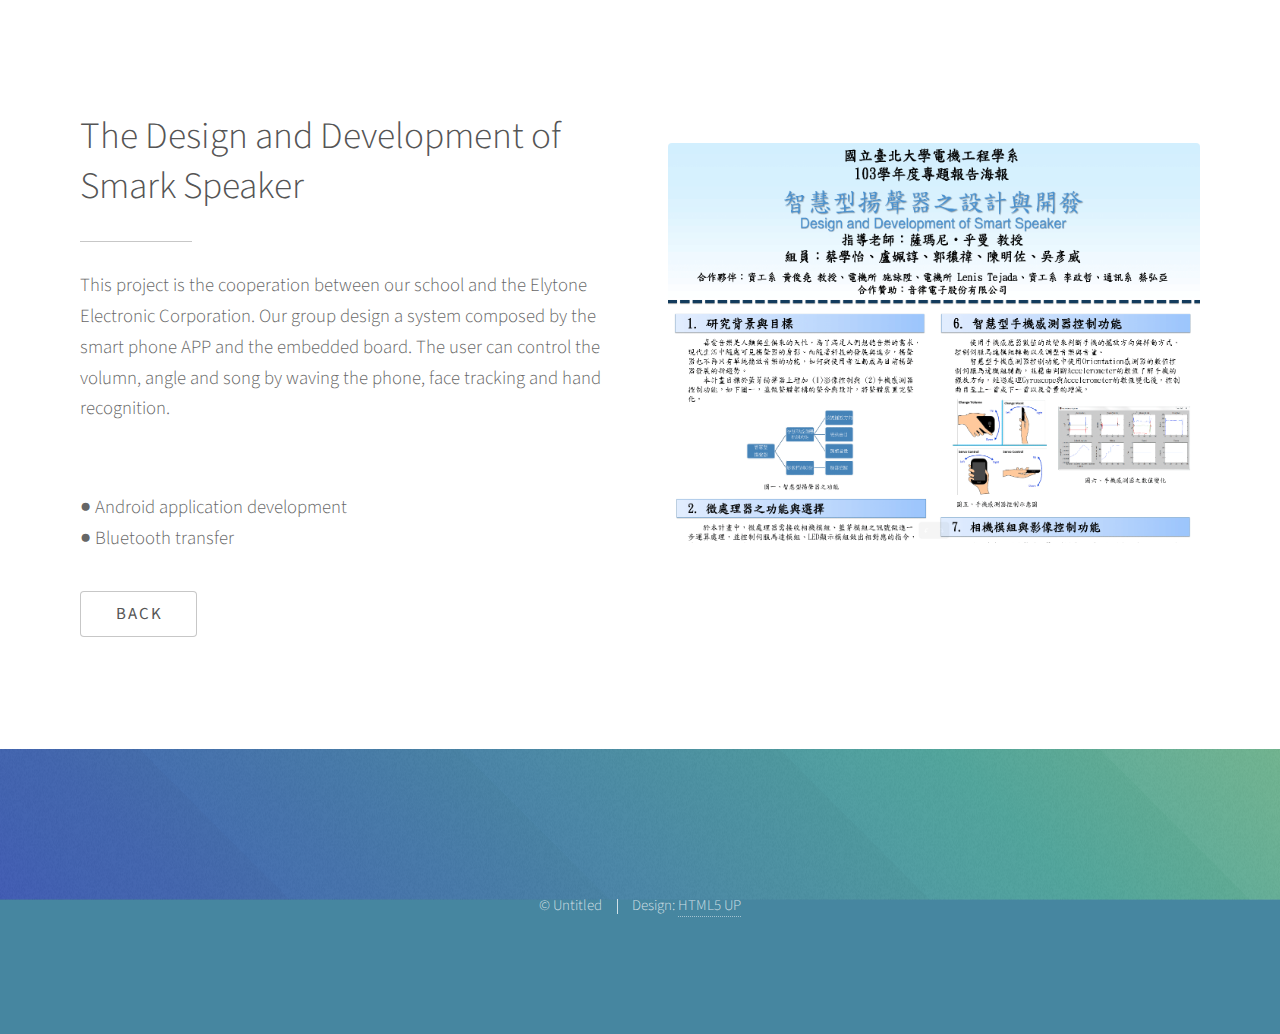
<file: speaker.html>
<!DOCTYPE HTML>
<!--
	Photon by HTML5 UP
	html5up.net | @ajlkn
	Free for personal and commercial use under the CCA 3.0 license (html5up.net/license)
-->
<html>
	<head>
		<title>SunnerLi</title>
		<meta charset="utf-8" />
		<meta name="viewport" content="width=device-width, initial-scale=1" />
		<!--[if lte IE 8]><script src="assets/js/ie/html5shiv.js"></script><![endif]-->
		<link rel="stylesheet" href="assets/css/main.css" />
		<!--[if lte IE 8]><link rel="stylesheet" href="assets/css/ie8.css" /><![endif]-->
		<!--[if lte IE 9]><link rel="stylesheet" href="assets/css/ie9.css" /><![endif]-->
	</head>
	<body>

    <!-- One -->
			<section id="one" class="main style1">
				<div class="container">
					<div class="row 150%">
						<div class="6u 12u$(medium)">
							<header class="major">
								<h2>The Design and Development of Smark Speaker</h2>
							</header>
							<p>
                                This project is the cooperation between our school and the Elytone Electronic Corporation. 
                                Our group design a system composed by the smart phone APP and the embedded board. 
                                The user can control the volumn, angle and song by waving the phone, face tracking and hand recognition.
                                <br/>
                                <br/>
                                
                            </p>

                            <p align="left">
                                ● Android application development<br/>
                                ● Bluetooth transfer
                            </p>
						</div>

                        <br/>
                        
						<div class="6u$ 12u$(medium) important(medium)">
							<span class="image fit">
                                <img src="images/poster.png" width="200" height="400" alt="" />
                                <!--
                                <div class="crop">
                                    <img src="images/speaker_poster.png" alt="" />
                                </div>
                                -->
                            </span>
						</div>

                        <ul class="actions">
						    <li><a href="index.html#four" class="button scrolly">Back</a></li>
					    </ul>
					</div>
				</div>
			</section>

        <!-- Footer -->
			<section id="footer">
				<ul class="copyright">
					<li>&copy; Untitled</li><li>Design: <a href="http://html5up.net">HTML5 UP</a></li>
				</ul>
			</section>

            <!-- Scripts -->
			<script src="assets/js/jquery.min.js"></script>
			<script src="assets/js/jquery.scrolly.min.js"></script>
			<script src="assets/js/skel.min.js"></script>
			<script src="assets/js/util.js"></script>
			<!--[if lte IE 8]><script src="assets/js/ie/respond.min.js"></script><![endif]-->
			<script src="assets/js/main.js"></script>

	</body>
</html>
</file>
<file: assets/css/ie8.css>
/*
	Photon by HTML5 UP
	html5up.net | @ajlkn
	Free for personal and commercial use under the CCA 3.0 license (html5up.net/license)
*/

/* Basic */

	hr {
		border-bottom: solid 1px #ccc;
	}

	blockquote {
		border-left: solid 4px #ccc;
	}

	code {
		border: solid 1px #ccc;
	}

/* Section/Article */

	header.major:after {
		background: #ccc;
	}

/* Form */

	input[type="text"],
	input[type="password"],
	input[type="email"],
	select,
	textarea {
		-ms-behavior: url("assets/js/ie/PIE.htc");
		border: solid 1px #ccc;
		position: relative;
	}

/* List */

	ul.alt li {
		border-top: solid 1px #ccc;
	}

	ul.major-icons li .icon {
		-ms-behavior: url("assets/js/ie/PIE.htc");
		border: solid 1px #ccc;
		position: relative;
	}

/* Table */

	table thead {
		border-bottom: solid 1px #ccc;
	}

	table tfoot {
		border-top: solid 1px #ccc;
	}

	table.alt tbody tr td {
		border: solid 1px #ccc;
		border-left-width: 0;
		border-top-width: 0;
	}

/* Button */

	input[type="submit"],
	input[type="reset"],
	input[type="button"],
	button,
	.button {
		-ms-behavior: url("assets/js/ie/PIE.htc");
		border: solid 1px #ccc;
		position: relative;
	}

/* Image */

	.image {
		-ms-behavior: url("assets/js/ie/PIE.htc");
	}

		.image img {
			-ms-behavior: url("assets/js/ie/PIE.htc");
			position: relative;
		}

/* Main */

	.main.style2 {
		background-color: #333;
		color: #ffffff;
		-ms-behavior: url("assets/js/ie/backgroundsize.min.htc");
		background-image: url("../../images/header.jpg");
		background-size: cover;
		position: relative;
	}

		.main.style2 a {
			border-bottom-color: #ffffff;
		}

			.main.style2 a:hover {
				color: #ffffff;
			}

		.main.style2 h1, .main.style2 h2, .main.style2 h3, .main.style2 h4, .main.style2 h5, .main.style2 h6, .main.style2 strong, .main.style2 b {
			color: #ffffff;
		}

		.main.style2 header p {
			color: #ffffff;
		}

		.main.style2 header.major:after {
			background: #ffffff;
		}

		.main.style2 input[type="submit"],
		.main.style2 input[type="reset"],
		.main.style2 input[type="button"],
		.main.style2 button,
		.main.style2 .button {
			border: solid 1px #ffffff !important;
			color: #ffffff !important;
		}

			.main.style2 input[type="submit"]:hover,
			.main.style2 input[type="reset"]:hover,
			.main.style2 input[type="button"]:hover,
			.main.style2 button:hover,
			.main.style2 .button:hover {
				background-color: transparent;
			}

			.main.style2 input[type="submit"]:active,
			.main.style2 input[type="reset"]:active,
			.main.style2 input[type="button"]:active,
			.main.style2 button:active,
			.main.style2 .button:active {
				background-color: transparent;
			}

			.main.style2 input[type="submit"].special,
			.main.style2 input[type="reset"].special,
			.main.style2 input[type="button"].special,
			.main.style2 button.special,
			.main.style2 .button.special {
				background-color: #ffffff;
				border: solid 1px #ffffff !important;
				color: #333 !important;
			}

				.main.style2 input[type="submit"].special:hover,
				.main.style2 input[type="reset"].special:hover,
				.main.style2 input[type="button"].special:hover,
				.main.style2 button.special:hover,
				.main.style2 .button.special:hover {
					background-color: transparent !important;
					color: #ffffff !important;
				}

				.main.style2 input[type="submit"].special:active,
				.main.style2 input[type="reset"].special:active,
				.main.style2 input[type="button"].special:active,
				.main.style2 button.special:active,
				.main.style2 .button.special:active {
					background-color: transparent !important;
				}

		.main.style2 ul.major-icons li .icon {
			border-color: #ffffff;
		}

		.main.style2 .icon.major {
			color: #ffffff;
		}

		.main.style2:before {
			background-image: url("images/overlay1.png");
			content: '';
			height: 100%;
			left: 0;
			position: absolute;
			top: 0;
			width: 100%;
		}

		.main.style2 > * {
			position: relative;
			z-index: 1;
		}

/* Header */

	#header {
		background-color: #4686a0;
		color: #ffffff;
	}

		#header a {
			border-bottom-color: #ffffff;
		}

			#header a:hover {
				color: #ffffff;
			}

		#header h1, #header h2, #header h3, #header h4, #header h5, #header h6, #header strong, #header b {
			color: #ffffff;
		}

		#header header p {
			color: #ffffff;
		}

		#header header.major:after {
			background: #ffffff;
		}

		#header input[type="submit"],
		#header input[type="reset"],
		#header input[type="button"],
		#header button,
		#header .button {
			border: solid 1px #ffffff !important;
			color: #ffffff !important;
		}

			#header input[type="submit"]:hover,
			#header input[type="reset"]:hover,
			#header input[type="button"]:hover,
			#header button:hover,
			#header .button:hover {
				background-color: transparent;
			}

			#header input[type="submit"]:active,
			#header input[type="reset"]:active,
			#header input[type="button"]:active,
			#header button:active,
			#header .button:active {
				background-color: transparent;
			}

			#header input[type="submit"].special,
			#header input[type="reset"].special,
			#header input[type="button"].special,
			#header button.special,
			#header .button.special {
				background-color: #ffffff;
				border: solid 1px #ffffff !important;
				color: #4686a0 !important;
			}

				#header input[type="submit"].special:hover,
				#header input[type="reset"].special:hover,
				#header input[type="button"].special:hover,
				#header button.special:hover,
				#header .button.special:hover {
					background-color: transparent !important;
					color: #ffffff !important;
				}

				#header input[type="submit"].special:active,
				#header input[type="reset"].special:active,
				#header input[type="button"].special:active,
				#header button.special:active,
				#header .button.special:active {
					background-color: transparent !important;
				}

		#header ul.major-icons li .icon {
			border-color: #ffffff;
		}

		#header .icon.major {
			color: #ffffff;
		}

/* Footer */

	#footer {
		background-color: #4686a0;
		color: #ffffff;
	}

		#footer a {
			border-bottom-color: #ffffff;
		}

			#footer a:hover {
				color: #ffffff;
			}

		#footer h1, #footer h2, #footer h3, #footer h4, #footer h5, #footer h6, #footer strong, #footer b {
			color: #ffffff;
		}

		#footer header p {
			color: #ffffff;
		}

		#footer header.major:after {
			background: #ffffff;
		}

		#footer input[type="submit"],
		#footer input[type="reset"],
		#footer input[type="button"],
		#footer button,
		#footer .button {
			border: solid 1px #ffffff !important;
			color: #ffffff !important;
		}

			#footer input[type="submit"]:hover,
			#footer input[type="reset"]:hover,
			#footer input[type="button"]:hover,
			#footer button:hover,
			#footer .button:hover {
				background-color: transparent;
			}

			#footer input[type="submit"]:active,
			#footer input[type="reset"]:active,
			#footer input[type="button"]:active,
			#footer button:active,
			#footer .button:active {
				background-color: transparent;
			}

			#footer input[type="submit"].special,
			#footer input[type="reset"].special,
			#footer input[type="button"].special,
			#footer button.special,
			#footer .button.special {
				background-color: #ffffff;
				border: solid 1px #ffffff !important;
				color: #4686a0 !important;
			}

				#footer input[type="submit"].special:hover,
				#footer input[type="reset"].special:hover,
				#footer input[type="button"].special:hover,
				#footer button.special:hover,
				#footer .button.special:hover {
					background-color: transparent !important;
					color: #ffffff !important;
				}

				#footer input[type="submit"].special:active,
				#footer input[type="reset"].special:active,
				#footer input[type="button"].special:active,
				#footer button.special:active,
				#footer .button.special:active {
					background-color: transparent !important;
				}

		#footer ul.major-icons li .icon {
			border-color: #ffffff;
		}

		#footer .icon.major {
			color: #ffffff;
		}
</file>
<file: assets/css/ie9.css>
/*
	Photon by HTML5 UP
	html5up.net | @ajlkn
	Free for personal and commercial use under the CCA 3.0 license (html5up.net/license)
*/

/* Header */

	#header {
		background-image: none;
		filter: progid:DXImageTransform.Microsoft.Gradient(startColorStr="#4fa49a", endColorStr="#4361c2", GradientType=1);
		position: relative;
	}

		#header:before {
			background-image: url("images/overlay2.png"), url("images/overlay3.svg");
			background-position: top left,							center center;
			background-size: auto,								cover;
			content: '';
			height: 100%;
			left: 0;
			position: absolute;
			top: 0;
			width: 100%;
		}

		#header > * {
			position: relative;
			z-index: 1;
		}

/* Footer */

	#footer {
		background-image: none;
		filter: progid:DXImageTransform.Microsoft.Gradient(startColorStr="#4361c2", endColorStr="#4fa49a", GradientType=1);
		position: relative;
	}

		#footer:before {
			background-image: url("images/overlay2.png"), url("images/overlay4.svg");
			background-position: top left,							center center;
			background-size: auto,								cover;
			content: '';
			height: 100%;
			left: 0;
			position: absolute;
			top: 0;
			width: 100%;
		}

		#footer > * {
			position: relative;
			z-index: 1;
		}
</file>
<file: assets/css/main.css>
@import url("font-awesome.min.css");
@import url("https://fonts.googleapis.com/css?family=Source+Sans+Pro:300,300italic,400,400italic");

/*
	Photon by HTML5 UP
	html5up.net | @ajlkn
	Free for personal and commercial use under the CCA 3.0 license (html5up.net/license)
*/

/* Reset */

	html, body, div, span, applet, object, iframe, h1, h2, h3, h4, h5, h6, p, blockquote, pre, a, abbr, acronym, address, big, cite, code, del, dfn, em, img, ins, kbd, q, s, samp, small, strike, strong, sub, sup, tt, var, b, u, i, center, dl, dt, dd, ol, ul, li, fieldset, form, label, legend, table, caption, tbody, tfoot, thead, tr, th, td, article, aside, canvas, details, embed, figure, figcaption, footer, header, hgroup, menu, nav, output, ruby, section, summary, time, mark, audio, video {
		margin: 0;
		padding: 0;
		border: 0;
		font-size: 100%;
		font: inherit;
		vertical-align: baseline;
	}

	article, aside, details, figcaption, figure, footer, header, hgroup, menu, nav, section {
		display: block;
	}

	body {
		line-height: 1;
	}

	ol, ul {
		list-style: none;
	}

	blockquote, q {
		quotes: none;
	}

	blockquote:before, blockquote:after, q:before, q:after {
		content: '';
		content: none;
	}

	table {
		border-collapse: collapse;
		border-spacing: 0;
	}

	body {
		-webkit-text-size-adjust: none;
	}

/* Box Model */

	*, *:before, *:after {
		-moz-box-sizing: border-box;
		-webkit-box-sizing: border-box;
		box-sizing: border-box;
	}

/* Containers */

	.container {
		margin-left: auto;
		margin-right: auto;
	}

	.container.\31 25\25 {
		width: 100%;
		max-width: 75em;
		min-width: 60em;
	}

	.container.\37 5\25 {
		width: 45em;
	}

	.container.\35 0\25 {
		width: 30em;
	}

	.container.\32 5\25 {
		width: 15em;
	}

	.container {
		width: 60em;
	}

	@media screen and (max-width: 1680px) {

		.container.\31 25\25 {
			width: 100%;
			max-width: 75em;
			min-width: 60em;
		}

		.container.\37 5\25 {
			width: 45em;
		}

		.container.\35 0\25 {
			width: 30em;
		}

		.container.\32 5\25 {
			width: 15em;
		}

		.container {
			width: 60em;
		}

	}

	@media screen and (max-width: 1140px) {

		.container.\31 25\25 {
			width: 100%;
			max-width: 112.5%;
			min-width: 90%;
		}

		.container.\37 5\25 {
			width: 67.5%;
		}

		.container.\35 0\25 {
			width: 45%;
		}

		.container.\32 5\25 {
			width: 22.5%;
		}

		.container {
			width: 90%;
		}

	}

	@media screen and (max-width: 980px) {

		.container.\31 25\25 {
			width: 100%;
			max-width: 125%;
			min-width: 100%;
		}

		.container.\37 5\25 {
			width: 75%;
		}

		.container.\35 0\25 {
			width: 50%;
		}

		.container.\32 5\25 {
			width: 25%;
		}

		.container {
			width: 100% !important;
		}

	}

	@media screen and (max-width: 736px) {

		.container.\31 25\25 {
			width: 100%;
			max-width: 125%;
			min-width: 100%;
		}

		.container.\37 5\25 {
			width: 75%;
		}

		.container.\35 0\25 {
			width: 50%;
		}

		.container.\32 5\25 {
			width: 25%;
		}

		.container {
			width: 100% !important;
		}

	}

	@media screen and (max-width: 480px) {

		.container.\31 25\25 {
			width: 100%;
			max-width: 125%;
			min-width: 100%;
		}

		.container.\37 5\25 {
			width: 75%;
		}

		.container.\35 0\25 {
			width: 50%;
		}

		.container.\32 5\25 {
			width: 25%;
		}

		.container {
			width: 100% !important;
		}

	}

	@media screen and (max-width: 320px) {

		.container.\31 25\25 {
			width: 100%;
			max-width: 125%;
			min-width: 100%;
		}

		.container.\37 5\25 {
			width: 75%;
		}

		.container.\35 0\25 {
			width: 50%;
		}

		.container.\32 5\25 {
			width: 25%;
		}

		.container {
			width: 100% !important;
		}

	}

/* Grid */

	.row {
		border-bottom: solid 1px transparent;
		-moz-box-sizing: border-box;
		-webkit-box-sizing: border-box;
		box-sizing: border-box;
	}

	.row > * {
		float: left;
		-moz-box-sizing: border-box;
		-webkit-box-sizing: border-box;
		box-sizing: border-box;
	}

	.row:after, .row:before {
		content: '';
		display: block;
		clear: both;
		height: 0;
	}

	.row.uniform > * > :first-child {
		margin-top: 0;
	}

	.row.uniform > * > :last-child {
		margin-bottom: 0;
	}

	.row.\30 \25 > * {
		padding: 0 0 0 0em;
	}

	.row.\30 \25 {
		margin: 0 0 -1px 0em;
	}

	.row.uniform.\30 \25 > * {
		padding: 0em 0 0 0em;
	}

	.row.uniform.\30 \25 {
		margin: 0em 0 -1px 0em;
	}

	.row > * {
		padding: 0 0 0 2em;
	}

	.row {
		margin: 0 0 -1px -2em;
	}

	.row.uniform > * {
		padding: 2em 0 0 2em;
	}

	.row.uniform {
		margin: -2em 0 -1px -2em;
	}

	.row.\32 00\25 > * {
		padding: 0 0 0 4em;
	}

	.row.\32 00\25 {
		margin: 0 0 -1px -4em;
	}

	.row.uniform.\32 00\25 > * {
		padding: 4em 0 0 4em;
	}

	.row.uniform.\32 00\25 {
		margin: -4em 0 -1px -4em;
	}

	.row.\31 50\25 > * {
		padding: 0 0 0 3em;
	}

	.row.\31 50\25 {
		margin: 0 0 -1px -3em;
	}

	.row.uniform.\31 50\25 > * {
		padding: 3em 0 0 3em;
	}

	.row.uniform.\31 50\25 {
		margin: -3em 0 -1px -3em;
	}

	.row.\35 0\25 > * {
		padding: 0 0 0 1em;
	}

	.row.\35 0\25 {
		margin: 0 0 -1px -1em;
	}

	.row.uniform.\35 0\25 > * {
		padding: 1em 0 0 1em;
	}

	.row.uniform.\35 0\25 {
		margin: -1em 0 -1px -1em;
	}

	.row.\32 5\25 > * {
		padding: 0 0 0 0.5em;
	}

	.row.\32 5\25 {
		margin: 0 0 -1px -0.5em;
	}

	.row.uniform.\32 5\25 > * {
		padding: 0.5em 0 0 0.5em;
	}

	.row.uniform.\32 5\25 {
		margin: -0.5em 0 -1px -0.5em;
	}

	.\31 2u, .\31 2u\24 {
		width: 100%;
		clear: none;
		margin-left: 0;
	}

	.\31 1u, .\31 1u\24 {
		width: 91.6666666667%;
		clear: none;
		margin-left: 0;
	}

	.\31 0u, .\31 0u\24 {
		width: 83.3333333333%;
		clear: none;
		margin-left: 0;
	}

	.\39 u, .\39 u\24 {
		width: 75%;
		clear: none;
		margin-left: 0;
	}

	.\38 u, .\38 u\24 {
		width: 66.6666666667%;
		clear: none;
		margin-left: 0;
	}

	.\37 u, .\37 u\24 {
		width: 58.3333333333%;
		clear: none;
		margin-left: 0;
	}

	.\36 u, .\36 u\24 {
		width: 50%;
		clear: none;
		margin-left: 0;
	}

	.\35 u, .\35 u\24 {
		width: 41.6666666667%;
		clear: none;
		margin-left: 0;
	}

	.\34 u, .\34 u\24 {
		width: 33.3333333333%;
		clear: none;
		margin-left: 0;
	}

	.\33 u, .\33 u\24 {
		width: 25%;
		clear: none;
		margin-left: 0;
	}

	.\32 u, .\32 u\24 {
		width: 16.6666666667%;
		clear: none;
		margin-left: 0;
	}

	.\31 u, .\31 u\24 {
		width: 8.3333333333%;
		clear: none;
		margin-left: 0;
	}

	.\31 2u\24 + *,
	.\31 1u\24 + *,
	.\31 0u\24 + *,
	.\39 u\24 + *,
	.\38 u\24 + *,
	.\37 u\24 + *,
	.\36 u\24 + *,
	.\35 u\24 + *,
	.\34 u\24 + *,
	.\33 u\24 + *,
	.\32 u\24 + *,
	.\31 u\24 + * {
		clear: left;
	}

	.\-11u {
		margin-left: 91.66667%;
	}

	.\-10u {
		margin-left: 83.33333%;
	}

	.\-9u {
		margin-left: 75%;
	}

	.\-8u {
		margin-left: 66.66667%;
	}

	.\-7u {
		margin-left: 58.33333%;
	}

	.\-6u {
		margin-left: 50%;
	}

	.\-5u {
		margin-left: 41.66667%;
	}

	.\-4u {
		margin-left: 33.33333%;
	}

	.\-3u {
		margin-left: 25%;
	}

	.\-2u {
		margin-left: 16.66667%;
	}

	.\-1u {
		margin-left: 8.33333%;
	}

	@media screen and (max-width: 1680px) {

		.row > * {
			padding: 0 0 0 2em;
		}

		.row {
			margin: 0 0 -1px -2em;
		}

		.row.uniform > * {
			padding: 2em 0 0 2em;
		}

		.row.uniform {
			margin: -2em 0 -1px -2em;
		}

		.row.\32 00\25 > * {
			padding: 0 0 0 4em;
		}

		.row.\32 00\25 {
			margin: 0 0 -1px -4em;
		}

		.row.uniform.\32 00\25 > * {
			padding: 4em 0 0 4em;
		}

		.row.uniform.\32 00\25 {
			margin: -4em 0 -1px -4em;
		}

		.row.\31 50\25 > * {
			padding: 0 0 0 3em;
		}

		.row.\31 50\25 {
			margin: 0 0 -1px -3em;
		}

		.row.uniform.\31 50\25 > * {
			padding: 3em 0 0 3em;
		}

		.row.uniform.\31 50\25 {
			margin: -3em 0 -1px -3em;
		}

		.row.\35 0\25 > * {
			padding: 0 0 0 1em;
		}

		.row.\35 0\25 {
			margin: 0 0 -1px -1em;
		}

		.row.uniform.\35 0\25 > * {
			padding: 1em 0 0 1em;
		}

		.row.uniform.\35 0\25 {
			margin: -1em 0 -1px -1em;
		}

		.row.\32 5\25 > * {
			padding: 0 0 0 0.5em;
		}

		.row.\32 5\25 {
			margin: 0 0 -1px -0.5em;
		}

		.row.uniform.\32 5\25 > * {
			padding: 0.5em 0 0 0.5em;
		}

		.row.uniform.\32 5\25 {
			margin: -0.5em 0 -1px -0.5em;
		}

		.\31 2u\28xlarge\29, .\31 2u\24\28xlarge\29 {
			width: 100%;
			clear: none;
			margin-left: 0;
		}

		.\31 1u\28xlarge\29, .\31 1u\24\28xlarge\29 {
			width: 91.6666666667%;
			clear: none;
			margin-left: 0;
		}

		.\31 0u\28xlarge\29, .\31 0u\24\28xlarge\29 {
			width: 83.3333333333%;
			clear: none;
			margin-left: 0;
		}

		.\39 u\28xlarge\29, .\39 u\24\28xlarge\29 {
			width: 75%;
			clear: none;
			margin-left: 0;
		}

		.\38 u\28xlarge\29, .\38 u\24\28xlarge\29 {
			width: 66.6666666667%;
			clear: none;
			margin-left: 0;
		}

		.\37 u\28xlarge\29, .\37 u\24\28xlarge\29 {
			width: 58.3333333333%;
			clear: none;
			margin-left: 0;
		}

		.\36 u\28xlarge\29, .\36 u\24\28xlarge\29 {
			width: 50%;
			clear: none;
			margin-left: 0;
		}

		.\35 u\28xlarge\29, .\35 u\24\28xlarge\29 {
			width: 41.6666666667%;
			clear: none;
			margin-left: 0;
		}

		.\34 u\28xlarge\29, .\34 u\24\28xlarge\29 {
			width: 33.3333333333%;
			clear: none;
			margin-left: 0;
		}

		.\33 u\28xlarge\29, .\33 u\24\28xlarge\29 {
			width: 25%;
			clear: none;
			margin-left: 0;
		}

		.\32 u\28xlarge\29, .\32 u\24\28xlarge\29 {
			width: 16.6666666667%;
			clear: none;
			margin-left: 0;
		}

		.\31 u\28xlarge\29, .\31 u\24\28xlarge\29 {
			width: 8.3333333333%;
			clear: none;
			margin-left: 0;
		}

		.\31 2u\24\28xlarge\29 + *,
		.\31 1u\24\28xlarge\29 + *,
		.\31 0u\24\28xlarge\29 + *,
		.\39 u\24\28xlarge\29 + *,
		.\38 u\24\28xlarge\29 + *,
		.\37 u\24\28xlarge\29 + *,
		.\36 u\24\28xlarge\29 + *,
		.\35 u\24\28xlarge\29 + *,
		.\34 u\24\28xlarge\29 + *,
		.\33 u\24\28xlarge\29 + *,
		.\32 u\24\28xlarge\29 + *,
		.\31 u\24\28xlarge\29 + * {
			clear: left;
		}

		.\-11u\28xlarge\29 {
			margin-left: 91.66667%;
		}

		.\-10u\28xlarge\29 {
			margin-left: 83.33333%;
		}

		.\-9u\28xlarge\29 {
			margin-left: 75%;
		}

		.\-8u\28xlarge\29 {
			margin-left: 66.66667%;
		}

		.\-7u\28xlarge\29 {
			margin-left: 58.33333%;
		}

		.\-6u\28xlarge\29 {
			margin-left: 50%;
		}

		.\-5u\28xlarge\29 {
			margin-left: 41.66667%;
		}

		.\-4u\28xlarge\29 {
			margin-left: 33.33333%;
		}

		.\-3u\28xlarge\29 {
			margin-left: 25%;
		}

		.\-2u\28xlarge\29 {
			margin-left: 16.66667%;
		}

		.\-1u\28xlarge\29 {
			margin-left: 8.33333%;
		}

	}

	@media screen and (max-width: 1140px) {

		.row > * {
			padding: 0 0 0 1.5em;
		}

		.row {
			margin: 0 0 -1px -1.5em;
		}

		.row.uniform > * {
			padding: 1.5em 0 0 1.5em;
		}

		.row.uniform {
			margin: -1.5em 0 -1px -1.5em;
		}

		.row.\32 00\25 > * {
			padding: 0 0 0 3em;
		}

		.row.\32 00\25 {
			margin: 0 0 -1px -3em;
		}

		.row.uniform.\32 00\25 > * {
			padding: 3em 0 0 3em;
		}

		.row.uniform.\32 00\25 {
			margin: -3em 0 -1px -3em;
		}

		.row.\31 50\25 > * {
			padding: 0 0 0 2.25em;
		}

		.row.\31 50\25 {
			margin: 0 0 -1px -2.25em;
		}

		.row.uniform.\31 50\25 > * {
			padding: 2.25em 0 0 2.25em;
		}

		.row.uniform.\31 50\25 {
			margin: -2.25em 0 -1px -2.25em;
		}

		.row.\35 0\25 > * {
			padding: 0 0 0 0.75em;
		}

		.row.\35 0\25 {
			margin: 0 0 -1px -0.75em;
		}

		.row.uniform.\35 0\25 > * {
			padding: 0.75em 0 0 0.75em;
		}

		.row.uniform.\35 0\25 {
			margin: -0.75em 0 -1px -0.75em;
		}

		.row.\32 5\25 > * {
			padding: 0 0 0 0.375em;
		}

		.row.\32 5\25 {
			margin: 0 0 -1px -0.375em;
		}

		.row.uniform.\32 5\25 > * {
			padding: 0.375em 0 0 0.375em;
		}

		.row.uniform.\32 5\25 {
			margin: -0.375em 0 -1px -0.375em;
		}

		.\31 2u\28large\29, .\31 2u\24\28large\29 {
			width: 100%;
			clear: none;
			margin-left: 0;
		}

		.\31 1u\28large\29, .\31 1u\24\28large\29 {
			width: 91.6666666667%;
			clear: none;
			margin-left: 0;
		}

		.\31 0u\28large\29, .\31 0u\24\28large\29 {
			width: 83.3333333333%;
			clear: none;
			margin-left: 0;
		}

		.\39 u\28large\29, .\39 u\24\28large\29 {
			width: 75%;
			clear: none;
			margin-left: 0;
		}

		.\38 u\28large\29, .\38 u\24\28large\29 {
			width: 66.6666666667%;
			clear: none;
			margin-left: 0;
		}

		.\37 u\28large\29, .\37 u\24\28large\29 {
			width: 58.3333333333%;
			clear: none;
			margin-left: 0;
		}

		.\36 u\28large\29, .\36 u\24\28large\29 {
			width: 50%;
			clear: none;
			margin-left: 0;
		}

		.\35 u\28large\29, .\35 u\24\28large\29 {
			width: 41.6666666667%;
			clear: none;
			margin-left: 0;
		}

		.\34 u\28large\29, .\34 u\24\28large\29 {
			width: 33.3333333333%;
			clear: none;
			margin-left: 0;
		}

		.\33 u\28large\29, .\33 u\24\28large\29 {
			width: 25%;
			clear: none;
			margin-left: 0;
		}

		.\32 u\28large\29, .\32 u\24\28large\29 {
			width: 16.6666666667%;
			clear: none;
			margin-left: 0;
		}

		.\31 u\28large\29, .\31 u\24\28large\29 {
			width: 8.3333333333%;
			clear: none;
			margin-left: 0;
		}

		.\31 2u\24\28large\29 + *,
		.\31 1u\24\28large\29 + *,
		.\31 0u\24\28large\29 + *,
		.\39 u\24\28large\29 + *,
		.\38 u\24\28large\29 + *,
		.\37 u\24\28large\29 + *,
		.\36 u\24\28large\29 + *,
		.\35 u\24\28large\29 + *,
		.\34 u\24\28large\29 + *,
		.\33 u\24\28large\29 + *,
		.\32 u\24\28large\29 + *,
		.\31 u\24\28large\29 + * {
			clear: left;
		}

		.\-11u\28large\29 {
			margin-left: 91.66667%;
		}

		.\-10u\28large\29 {
			margin-left: 83.33333%;
		}

		.\-9u\28large\29 {
			margin-left: 75%;
		}

		.\-8u\28large\29 {
			margin-left: 66.66667%;
		}

		.\-7u\28large\29 {
			margin-left: 58.33333%;
		}

		.\-6u\28large\29 {
			margin-left: 50%;
		}

		.\-5u\28large\29 {
			margin-left: 41.66667%;
		}

		.\-4u\28large\29 {
			margin-left: 33.33333%;
		}

		.\-3u\28large\29 {
			margin-left: 25%;
		}

		.\-2u\28large\29 {
			margin-left: 16.66667%;
		}

		.\-1u\28large\29 {
			margin-left: 8.33333%;
		}

	}

	@media screen and (max-width: 980px) {

		.row > * {
			padding: 0 0 0 1.5em;
		}

		.row {
			margin: 0 0 -1px -1.5em;
		}

		.row.uniform > * {
			padding: 1.5em 0 0 1.5em;
		}

		.row.uniform {
			margin: -1.5em 0 -1px -1.5em;
		}

		.row.\32 00\25 > * {
			padding: 0 0 0 3em;
		}

		.row.\32 00\25 {
			margin: 0 0 -1px -3em;
		}

		.row.uniform.\32 00\25 > * {
			padding: 3em 0 0 3em;
		}

		.row.uniform.\32 00\25 {
			margin: -3em 0 -1px -3em;
		}

		.row.\31 50\25 > * {
			padding: 0 0 0 2.25em;
		}

		.row.\31 50\25 {
			margin: 0 0 -1px -2.25em;
		}

		.row.uniform.\31 50\25 > * {
			padding: 2.25em 0 0 2.25em;
		}

		.row.uniform.\31 50\25 {
			margin: -2.25em 0 -1px -2.25em;
		}

		.row.\35 0\25 > * {
			padding: 0 0 0 0.75em;
		}

		.row.\35 0\25 {
			margin: 0 0 -1px -0.75em;
		}

		.row.uniform.\35 0\25 > * {
			padding: 0.75em 0 0 0.75em;
		}

		.row.uniform.\35 0\25 {
			margin: -0.75em 0 -1px -0.75em;
		}

		.row.\32 5\25 > * {
			padding: 0 0 0 0.375em;
		}

		.row.\32 5\25 {
			margin: 0 0 -1px -0.375em;
		}

		.row.uniform.\32 5\25 > * {
			padding: 0.375em 0 0 0.375em;
		}

		.row.uniform.\32 5\25 {
			margin: -0.375em 0 -1px -0.375em;
		}

		.\31 2u\28medium\29, .\31 2u\24\28medium\29 {
			width: 100%;
			clear: none;
			margin-left: 0;
		}

		.\31 1u\28medium\29, .\31 1u\24\28medium\29 {
			width: 91.6666666667%;
			clear: none;
			margin-left: 0;
		}

		.\31 0u\28medium\29, .\31 0u\24\28medium\29 {
			width: 83.3333333333%;
			clear: none;
			margin-left: 0;
		}

		.\39 u\28medium\29, .\39 u\24\28medium\29 {
			width: 75%;
			clear: none;
			margin-left: 0;
		}

		.\38 u\28medium\29, .\38 u\24\28medium\29 {
			width: 66.6666666667%;
			clear: none;
			margin-left: 0;
		}

		.\37 u\28medium\29, .\37 u\24\28medium\29 {
			width: 58.3333333333%;
			clear: none;
			margin-left: 0;
		}

		.\36 u\28medium\29, .\36 u\24\28medium\29 {
			width: 50%;
			clear: none;
			margin-left: 0;
		}

		.\35 u\28medium\29, .\35 u\24\28medium\29 {
			width: 41.6666666667%;
			clear: none;
			margin-left: 0;
		}

		.\34 u\28medium\29, .\34 u\24\28medium\29 {
			width: 33.3333333333%;
			clear: none;
			margin-left: 0;
		}

		.\33 u\28medium\29, .\33 u\24\28medium\29 {
			width: 25%;
			clear: none;
			margin-left: 0;
		}

		.\32 u\28medium\29, .\32 u\24\28medium\29 {
			width: 16.6666666667%;
			clear: none;
			margin-left: 0;
		}

		.\31 u\28medium\29, .\31 u\24\28medium\29 {
			width: 8.3333333333%;
			clear: none;
			margin-left: 0;
		}

		.\31 2u\24\28medium\29 + *,
		.\31 1u\24\28medium\29 + *,
		.\31 0u\24\28medium\29 + *,
		.\39 u\24\28medium\29 + *,
		.\38 u\24\28medium\29 + *,
		.\37 u\24\28medium\29 + *,
		.\36 u\24\28medium\29 + *,
		.\35 u\24\28medium\29 + *,
		.\34 u\24\28medium\29 + *,
		.\33 u\24\28medium\29 + *,
		.\32 u\24\28medium\29 + *,
		.\31 u\24\28medium\29 + * {
			clear: left;
		}

		.\-11u\28medium\29 {
			margin-left: 91.66667%;
		}

		.\-10u\28medium\29 {
			margin-left: 83.33333%;
		}

		.\-9u\28medium\29 {
			margin-left: 75%;
		}

		.\-8u\28medium\29 {
			margin-left: 66.66667%;
		}

		.\-7u\28medium\29 {
			margin-left: 58.33333%;
		}

		.\-6u\28medium\29 {
			margin-left: 50%;
		}

		.\-5u\28medium\29 {
			margin-left: 41.66667%;
		}

		.\-4u\28medium\29 {
			margin-left: 33.33333%;
		}

		.\-3u\28medium\29 {
			margin-left: 25%;
		}

		.\-2u\28medium\29 {
			margin-left: 16.66667%;
		}

		.\-1u\28medium\29 {
			margin-left: 8.33333%;
		}

	}

	@media screen and (max-width: 736px) {

		.row > * {
			padding: 0 0 0 1.5em;
		}

		.row {
			margin: 0 0 -1px -1.5em;
		}

		.row.uniform > * {
			padding: 1.5em 0 0 1.5em;
		}

		.row.uniform {
			margin: -1.5em 0 -1px -1.5em;
		}

		.row.\32 00\25 > * {
			padding: 0 0 0 3em;
		}

		.row.\32 00\25 {
			margin: 0 0 -1px -3em;
		}

		.row.uniform.\32 00\25 > * {
			padding: 3em 0 0 3em;
		}

		.row.uniform.\32 00\25 {
			margin: -3em 0 -1px -3em;
		}

		.row.\31 50\25 > * {
			padding: 0 0 0 2.25em;
		}

		.row.\31 50\25 {
			margin: 0 0 -1px -2.25em;
		}

		.row.uniform.\31 50\25 > * {
			padding: 2.25em 0 0 2.25em;
		}

		.row.uniform.\31 50\25 {
			margin: -2.25em 0 -1px -2.25em;
		}

		.row.\35 0\25 > * {
			padding: 0 0 0 0.75em;
		}

		.row.\35 0\25 {
			margin: 0 0 -1px -0.75em;
		}

		.row.uniform.\35 0\25 > * {
			padding: 0.75em 0 0 0.75em;
		}

		.row.uniform.\35 0\25 {
			margin: -0.75em 0 -1px -0.75em;
		}

		.row.\32 5\25 > * {
			padding: 0 0 0 0.375em;
		}

		.row.\32 5\25 {
			margin: 0 0 -1px -0.375em;
		}

		.row.uniform.\32 5\25 > * {
			padding: 0.375em 0 0 0.375em;
		}

		.row.uniform.\32 5\25 {
			margin: -0.375em 0 -1px -0.375em;
		}

		.\31 2u\28small\29, .\31 2u\24\28small\29 {
			width: 100%;
			clear: none;
			margin-left: 0;
		}

		.\31 1u\28small\29, .\31 1u\24\28small\29 {
			width: 91.6666666667%;
			clear: none;
			margin-left: 0;
		}

		.\31 0u\28small\29, .\31 0u\24\28small\29 {
			width: 83.3333333333%;
			clear: none;
			margin-left: 0;
		}

		.\39 u\28small\29, .\39 u\24\28small\29 {
			width: 75%;
			clear: none;
			margin-left: 0;
		}

		.\38 u\28small\29, .\38 u\24\28small\29 {
			width: 66.6666666667%;
			clear: none;
			margin-left: 0;
		}

		.\37 u\28small\29, .\37 u\24\28small\29 {
			width: 58.3333333333%;
			clear: none;
			margin-left: 0;
		}

		.\36 u\28small\29, .\36 u\24\28small\29 {
			width: 50%;
			clear: none;
			margin-left: 0;
		}

		.\35 u\28small\29, .\35 u\24\28small\29 {
			width: 41.6666666667%;
			clear: none;
			margin-left: 0;
		}

		.\34 u\28small\29, .\34 u\24\28small\29 {
			width: 33.3333333333%;
			clear: none;
			margin-left: 0;
		}

		.\33 u\28small\29, .\33 u\24\28small\29 {
			width: 25%;
			clear: none;
			margin-left: 0;
		}

		.\32 u\28small\29, .\32 u\24\28small\29 {
			width: 16.6666666667%;
			clear: none;
			margin-left: 0;
		}

		.\31 u\28small\29, .\31 u\24\28small\29 {
			width: 8.3333333333%;
			clear: none;
			margin-left: 0;
		}

		.\31 2u\24\28small\29 + *,
		.\31 1u\24\28small\29 + *,
		.\31 0u\24\28small\29 + *,
		.\39 u\24\28small\29 + *,
		.\38 u\24\28small\29 + *,
		.\37 u\24\28small\29 + *,
		.\36 u\24\28small\29 + *,
		.\35 u\24\28small\29 + *,
		.\34 u\24\28small\29 + *,
		.\33 u\24\28small\29 + *,
		.\32 u\24\28small\29 + *,
		.\31 u\24\28small\29 + * {
			clear: left;
		}

		.\-11u\28small\29 {
			margin-left: 91.66667%;
		}

		.\-10u\28small\29 {
			margin-left: 83.33333%;
		}

		.\-9u\28small\29 {
			margin-left: 75%;
		}

		.\-8u\28small\29 {
			margin-left: 66.66667%;
		}

		.\-7u\28small\29 {
			margin-left: 58.33333%;
		}

		.\-6u\28small\29 {
			margin-left: 50%;
		}

		.\-5u\28small\29 {
			margin-left: 41.66667%;
		}

		.\-4u\28small\29 {
			margin-left: 33.33333%;
		}

		.\-3u\28small\29 {
			margin-left: 25%;
		}

		.\-2u\28small\29 {
			margin-left: 16.66667%;
		}

		.\-1u\28small\29 {
			margin-left: 8.33333%;
		}

	}

	@media screen and (max-width: 480px) {

		.row > * {
			padding: 0 0 0 1.5em;
		}

		.row {
			margin: 0 0 -1px -1.5em;
		}

		.row.uniform > * {
			padding: 1.5em 0 0 1.5em;
		}

		.row.uniform {
			margin: -1.5em 0 -1px -1.5em;
		}

		.row.\32 00\25 > * {
			padding: 0 0 0 3em;
		}

		.row.\32 00\25 {
			margin: 0 0 -1px -3em;
		}

		.row.uniform.\32 00\25 > * {
			padding: 3em 0 0 3em;
		}

		.row.uniform.\32 00\25 {
			margin: -3em 0 -1px -3em;
		}

		.row.\31 50\25 > * {
			padding: 0 0 0 2.25em;
		}

		.row.\31 50\25 {
			margin: 0 0 -1px -2.25em;
		}

		.row.uniform.\31 50\25 > * {
			padding: 2.25em 0 0 2.25em;
		}

		.row.uniform.\31 50\25 {
			margin: -2.25em 0 -1px -2.25em;
		}

		.row.\35 0\25 > * {
			padding: 0 0 0 0.75em;
		}

		.row.\35 0\25 {
			margin: 0 0 -1px -0.75em;
		}

		.row.uniform.\35 0\25 > * {
			padding: 0.75em 0 0 0.75em;
		}

		.row.uniform.\35 0\25 {
			margin: -0.75em 0 -1px -0.75em;
		}

		.row.\32 5\25 > * {
			padding: 0 0 0 0.375em;
		}

		.row.\32 5\25 {
			margin: 0 0 -1px -0.375em;
		}

		.row.uniform.\32 5\25 > * {
			padding: 0.375em 0 0 0.375em;
		}

		.row.uniform.\32 5\25 {
			margin: -0.375em 0 -1px -0.375em;
		}

		.\31 2u\28xsmall\29, .\31 2u\24\28xsmall\29 {
			width: 100%;
			clear: none;
			margin-left: 0;
		}

		.\31 1u\28xsmall\29, .\31 1u\24\28xsmall\29 {
			width: 91.6666666667%;
			clear: none;
			margin-left: 0;
		}

		.\31 0u\28xsmall\29, .\31 0u\24\28xsmall\29 {
			width: 83.3333333333%;
			clear: none;
			margin-left: 0;
		}

		.\39 u\28xsmall\29, .\39 u\24\28xsmall\29 {
			width: 75%;
			clear: none;
			margin-left: 0;
		}

		.\38 u\28xsmall\29, .\38 u\24\28xsmall\29 {
			width: 66.6666666667%;
			clear: none;
			margin-left: 0;
		}

		.\37 u\28xsmall\29, .\37 u\24\28xsmall\29 {
			width: 58.3333333333%;
			clear: none;
			margin-left: 0;
		}

		.\36 u\28xsmall\29, .\36 u\24\28xsmall\29 {
			width: 50%;
			clear: none;
			margin-left: 0;
		}

		.\35 u\28xsmall\29, .\35 u\24\28xsmall\29 {
			width: 41.6666666667%;
			clear: none;
			margin-left: 0;
		}

		.\34 u\28xsmall\29, .\34 u\24\28xsmall\29 {
			width: 33.3333333333%;
			clear: none;
			margin-left: 0;
		}

		.\33 u\28xsmall\29, .\33 u\24\28xsmall\29 {
			width: 25%;
			clear: none;
			margin-left: 0;
		}

		.\32 u\28xsmall\29, .\32 u\24\28xsmall\29 {
			width: 16.6666666667%;
			clear: none;
			margin-left: 0;
		}

		.\31 u\28xsmall\29, .\31 u\24\28xsmall\29 {
			width: 8.3333333333%;
			clear: none;
			margin-left: 0;
		}

		.\31 2u\24\28xsmall\29 + *,
		.\31 1u\24\28xsmall\29 + *,
		.\31 0u\24\28xsmall\29 + *,
		.\39 u\24\28xsmall\29 + *,
		.\38 u\24\28xsmall\29 + *,
		.\37 u\24\28xsmall\29 + *,
		.\36 u\24\28xsmall\29 + *,
		.\35 u\24\28xsmall\29 + *,
		.\34 u\24\28xsmall\29 + *,
		.\33 u\24\28xsmall\29 + *,
		.\32 u\24\28xsmall\29 + *,
		.\31 u\24\28xsmall\29 + * {
			clear: left;
		}

		.\-11u\28xsmall\29 {
			margin-left: 91.66667%;
		}

		.\-10u\28xsmall\29 {
			margin-left: 83.33333%;
		}

		.\-9u\28xsmall\29 {
			margin-left: 75%;
		}

		.\-8u\28xsmall\29 {
			margin-left: 66.66667%;
		}

		.\-7u\28xsmall\29 {
			margin-left: 58.33333%;
		}

		.\-6u\28xsmall\29 {
			margin-left: 50%;
		}

		.\-5u\28xsmall\29 {
			margin-left: 41.66667%;
		}

		.\-4u\28xsmall\29 {
			margin-left: 33.33333%;
		}

		.\-3u\28xsmall\29 {
			margin-left: 25%;
		}

		.\-2u\28xsmall\29 {
			margin-left: 16.66667%;
		}

		.\-1u\28xsmall\29 {
			margin-left: 8.33333%;
		}

	}

	@media screen and (max-width: 320px) {

		.row > * {
			padding: 0 0 0 1.5em;
		}

		.row {
			margin: 0 0 -1px -1.5em;
		}

		.row.uniform > * {
			padding: 1.5em 0 0 1.5em;
		}

		.row.uniform {
			margin: -1.5em 0 -1px -1.5em;
		}

		.row.\32 00\25 > * {
			padding: 0 0 0 3em;
		}

		.row.\32 00\25 {
			margin: 0 0 -1px -3em;
		}

		.row.uniform.\32 00\25 > * {
			padding: 3em 0 0 3em;
		}

		.row.uniform.\32 00\25 {
			margin: -3em 0 -1px -3em;
		}

		.row.\31 50\25 > * {
			padding: 0 0 0 2.25em;
		}

		.row.\31 50\25 {
			margin: 0 0 -1px -2.25em;
		}

		.row.uniform.\31 50\25 > * {
			padding: 2.25em 0 0 2.25em;
		}

		.row.uniform.\31 50\25 {
			margin: -2.25em 0 -1px -2.25em;
		}

		.row.\35 0\25 > * {
			padding: 0 0 0 0.75em;
		}

		.row.\35 0\25 {
			margin: 0 0 -1px -0.75em;
		}

		.row.uniform.\35 0\25 > * {
			padding: 0.75em 0 0 0.75em;
		}

		.row.uniform.\35 0\25 {
			margin: -0.75em 0 -1px -0.75em;
		}

		.row.\32 5\25 > * {
			padding: 0 0 0 0.375em;
		}

		.row.\32 5\25 {
			margin: 0 0 -1px -0.375em;
		}

		.row.uniform.\32 5\25 > * {
			padding: 0.375em 0 0 0.375em;
		}

		.row.uniform.\32 5\25 {
			margin: -0.375em 0 -1px -0.375em;
		}

		.\31 2u\28xxsmall\29, .\31 2u\24\28xxsmall\29 {
			width: 100%;
			clear: none;
			margin-left: 0;
		}

		.\31 1u\28xxsmall\29, .\31 1u\24\28xxsmall\29 {
			width: 91.6666666667%;
			clear: none;
			margin-left: 0;
		}

		.\31 0u\28xxsmall\29, .\31 0u\24\28xxsmall\29 {
			width: 83.3333333333%;
			clear: none;
			margin-left: 0;
		}

		.\39 u\28xxsmall\29, .\39 u\24\28xxsmall\29 {
			width: 75%;
			clear: none;
			margin-left: 0;
		}

		.\38 u\28xxsmall\29, .\38 u\24\28xxsmall\29 {
			width: 66.6666666667%;
			clear: none;
			margin-left: 0;
		}

		.\37 u\28xxsmall\29, .\37 u\24\28xxsmall\29 {
			width: 58.3333333333%;
			clear: none;
			margin-left: 0;
		}

		.\36 u\28xxsmall\29, .\36 u\24\28xxsmall\29 {
			width: 50%;
			clear: none;
			margin-left: 0;
		}

		.\35 u\28xxsmall\29, .\35 u\24\28xxsmall\29 {
			width: 41.6666666667%;
			clear: none;
			margin-left: 0;
		}

		.\34 u\28xxsmall\29, .\34 u\24\28xxsmall\29 {
			width: 33.3333333333%;
			clear: none;
			margin-left: 0;
		}

		.\33 u\28xxsmall\29, .\33 u\24\28xxsmall\29 {
			width: 25%;
			clear: none;
			margin-left: 0;
		}

		.\32 u\28xxsmall\29, .\32 u\24\28xxsmall\29 {
			width: 16.6666666667%;
			clear: none;
			margin-left: 0;
		}

		.\31 u\28xxsmall\29, .\31 u\24\28xxsmall\29 {
			width: 8.3333333333%;
			clear: none;
			margin-left: 0;
		}

		.\31 2u\24\28xxsmall\29 + *,
		.\31 1u\24\28xxsmall\29 + *,
		.\31 0u\24\28xxsmall\29 + *,
		.\39 u\24\28xxsmall\29 + *,
		.\38 u\24\28xxsmall\29 + *,
		.\37 u\24\28xxsmall\29 + *,
		.\36 u\24\28xxsmall\29 + *,
		.\35 u\24\28xxsmall\29 + *,
		.\34 u\24\28xxsmall\29 + *,
		.\33 u\24\28xxsmall\29 + *,
		.\32 u\24\28xxsmall\29 + *,
		.\31 u\24\28xxsmall\29 + * {
			clear: left;
		}

		.\-11u\28xxsmall\29 {
			margin-left: 91.66667%;
		}

		.\-10u\28xxsmall\29 {
			margin-left: 83.33333%;
		}

		.\-9u\28xxsmall\29 {
			margin-left: 75%;
		}

		.\-8u\28xxsmall\29 {
			margin-left: 66.66667%;
		}

		.\-7u\28xxsmall\29 {
			margin-left: 58.33333%;
		}

		.\-6u\28xxsmall\29 {
			margin-left: 50%;
		}

		.\-5u\28xxsmall\29 {
			margin-left: 41.66667%;
		}

		.\-4u\28xxsmall\29 {
			margin-left: 33.33333%;
		}

		.\-3u\28xxsmall\29 {
			margin-left: 25%;
		}

		.\-2u\28xxsmall\29 {
			margin-left: 16.66667%;
		}

		.\-1u\28xxsmall\29 {
			margin-left: 8.33333%;
		}

	}

/* Basic */

	body {
		background: #fff;
	}

		body.is-loading *, body.is-loading *:before, body.is-loading *:after {
			-moz-animation: none !important;
			-webkit-animation: none !important;
			-ms-animation: none !important;
			animation: none !important;
			-moz-transition: none !important;
			-webkit-transition: none !important;
			-ms-transition: none !important;
			transition: none !important;
		}

	body, input, select, textarea {
		color: #666;
		font-family: "Source Sans Pro", Helvetica, sans-serif;
		font-size: 16pt;
		font-weight: 300;
		line-height: 1.65em;
	}

	a {
		-moz-transition: color 0.2s ease-in-out, border-color 0.2s ease-in-out;
		-webkit-transition: color 0.2s ease-in-out, border-color 0.2s ease-in-out;
		-ms-transition: color 0.2s ease-in-out, border-color 0.2s ease-in-out;
		transition: color 0.2s ease-in-out, border-color 0.2s ease-in-out;
		border-bottom: dotted 1px #666;
		color: inherit;
		text-decoration: none;
	}

		a:hover {
			border-bottom-color: transparent !important;
			color: #6bd4c8;
		}

	strong, b {
		color: #555;
		font-weight: 400;
	}

	em, i {
		font-style: italic;
	}

	p {
		margin: 0 0 2em 0;
	}

	h1, h2, h3, h4, h5, h6 {
		color: #555;
		line-height: 1em;
		margin: 0 0 1em 0;
	}

		h1 a, h2 a, h3 a, h4 a, h5 a, h6 a {
			color: inherit;
			text-decoration: none;
		}

	h1 {
		font-size: 2.25em;
		line-height: 1.35em;
	}

	h2 {
		font-size: 2em;
		line-height: 1.35em;
	}

	h3 {
		font-size: 1.35em;
		line-height: 1.5em;
	}

	h4 {
		font-size: 1.25em;
		line-height: 1.5em;
	}

	h5 {
		font-size: 0.9em;
		line-height: 1.5em;
	}

	h6 {
		font-size: 0.7em;
		line-height: 1.5em;
	}

	sub {
		font-size: 0.8em;
		position: relative;
		top: 0.5em;
	}

	sup {
		font-size: 0.8em;
		position: relative;
		top: -0.5em;
	}

	hr {
		border: 0;
		border-bottom: solid 1px rgba(144, 144, 144, 0.5);
		margin: 2em 0;
	}

		hr.major {
			margin: 3em 0;
		}

	blockquote {
		border-left: solid 4px rgba(144, 144, 144, 0.5);
		font-style: italic;
		margin: 0 0 2em 0;
		padding: 0.5em 0 0.5em 2em;
	}

	code {
		background: rgba(144, 144, 144, 0.075);
		border-radius: 4px;
		border: solid 1px rgba(144, 144, 144, 0.5);
		font-family: "Courier New", monospace;
		font-size: 0.9em;
		margin: 0 0.25em;
		padding: 0.25em 0.65em;
	}

	pre {
		-webkit-overflow-scrolling: touch;
		font-family: "Courier New", monospace;
		font-size: 0.9em;
		margin: 0 0 2em 0;
	}

		pre code {
			display: block;
			line-height: 1.75em;
			padding: 1em 1.5em;
			overflow-x: auto;
		}

	.align-left {
		text-align: left;
	}

	.align-center {
		text-align: center;
	}

	.align-right {
		text-align: right;
	}

/* Section/Article */

	section.special, article.special {
		text-align: center;
	}

	header p {
		color: #999;
		margin: 0 0 1.5em 0;
		position: relative;
	}

	header h2 + p {
		font-size: 1.25em;
		line-height: 1.5em;
		margin-top: -1em;
	}

	header h3 + p {
		font-size: 1.1em;
		line-height: 1.5em;
		margin-top: -0.8em;
	}

	header h4 + p,
	header h5 + p,
	header h6 + p {
		font-size: 0.9em;
		line-height: 1.5em;
		margin-top: -0.6em;
	}

	header.major {
		margin: 0 0 1em 0;
	}

		header.major:after {
			background: rgba(144, 144, 144, 0.5);
			content: '';
			display: inline-block;
			height: 1px;
			margin-top: 1.5em;
			width: 6em;
		}

		header.major h2, header.major h3, header.major h4, header.major h5, header.major h6 {
			margin: 0;
		}

		header.major p {
			margin: 0.7em 0 0 0;
		}

	header.special {
		text-align: center;
	}

/* Form */

	form {
		margin: 0 0 2em 0;
	}

	label {
		color: #555;
		display: block;
		font-size: 0.9em;
		font-weight: 400;
		margin: 0 0 1em 0;
	}

	input[type="text"],
	input[type="password"],
	input[type="email"],
	select,
	textarea {
		-moz-appearance: none;
		-webkit-appearance: none;
		-ms-appearance: none;
		appearance: none;
		background: rgba(144, 144, 144, 0.075);
		border-radius: 4px;
		border: none;
		border: solid 1px rgba(144, 144, 144, 0.5);
		color: inherit;
		display: block;
		outline: 0;
		padding: 0 1em;
		text-decoration: none;
		width: 100%;
	}

		input[type="text"]:invalid,
		input[type="password"]:invalid,
		input[type="email"]:invalid,
		select:invalid,
		textarea:invalid {
			box-shadow: none;
		}

		input[type="text"]:focus,
		input[type="password"]:focus,
		input[type="email"]:focus,
		select:focus,
		textarea:focus {
			border-color: #6bd4c8;
		}

	.select-wrapper {
		text-decoration: none;
		display: block;
		position: relative;
	}

		.select-wrapper:before {
			-moz-osx-font-smoothing: grayscale;
			-webkit-font-smoothing: antialiased;
			font-family: FontAwesome;
			font-style: normal;
			font-weight: normal;
			text-transform: none !important;
		}

		.select-wrapper:before {
			color: rgba(144, 144, 144, 0.5);
			content: '\f078';
			display: block;
			height: 2.75em;
			line-height: 2.75em;
			pointer-events: none;
			position: absolute;
			right: 0;
			text-align: center;
			top: 0;
			width: 2.75em;
		}

		.select-wrapper select::-ms-expand {
			display: none;
		}

	input[type="text"],
	input[type="password"],
	input[type="email"],
	select {
		height: 2.75em;
	}

	textarea {
		padding: 0.75em 1em;
	}

	input[type="checkbox"],
	input[type="radio"] {
		-moz-appearance: none;
		-webkit-appearance: none;
		-ms-appearance: none;
		appearance: none;
		display: block;
		float: left;
		margin-right: -2em;
		opacity: 0;
		width: 1em;
		z-index: -1;
	}

		input[type="checkbox"] + label,
		input[type="radio"] + label {
			text-decoration: none;
			color: #666;
			cursor: pointer;
			display: inline-block;
			font-size: 1em;
			font-weight: 300;
			padding-left: 2.4em;
			padding-right: 0.75em;
			position: relative;
		}

			input[type="checkbox"] + label:before,
			input[type="radio"] + label:before {
				-moz-osx-font-smoothing: grayscale;
				-webkit-font-smoothing: antialiased;
				font-family: FontAwesome;
				font-style: normal;
				font-weight: normal;
				text-transform: none !important;
			}

			input[type="checkbox"] + label:before,
			input[type="radio"] + label:before {
				background: rgba(144, 144, 144, 0.075);
				border-radius: 4px;
				border: solid 1px rgba(144, 144, 144, 0.5);
				content: '';
				display: inline-block;
				height: 1.65em;
				left: 0;
				line-height: 1.58125em;
				position: absolute;
				text-align: center;
				top: 0;
				width: 1.65em;
			}

		input[type="checkbox"]:checked + label:before,
		input[type="radio"]:checked + label:before {
			background: #666666;
			border-color: #666666;
			color: #ffffff;
			content: '\f00c';
		}

		input[type="checkbox"]:focus + label:before,
		input[type="radio"]:focus + label:before {
			border-color: #6bd4c8;
		}

	input[type="checkbox"] + label:before {
		border-radius: 4px;
	}

	input[type="radio"] + label:before {
		border-radius: 100%;
	}

	::-webkit-input-placeholder {
		color: #999 !important;
		opacity: 1.0;
	}

	:-moz-placeholder {
		color: #999 !important;
		opacity: 1.0;
	}

	::-moz-placeholder {
		color: #999 !important;
		opacity: 1.0;
	}

	:-ms-input-placeholder {
		color: #999 !important;
		opacity: 1.0;
	}

	.formerize-placeholder {
		color: #999 !important;
		opacity: 1.0;
	}

/* Box */

	.box {
		border-radius: 4px;
		border: solid 1px rgba(144, 144, 144, 0.5);
		margin-bottom: 2em;
		padding: 1.5em;
	}

		.box > :last-child,
		.box > :last-child > :last-child,
		.box > :last-child > :last-child > :last-child {
			margin-bottom: 0;
		}

		.box.alt {
			border: 0;
			border-radius: 0;
			padding: 0;
		}

/* Icon */

	.icon {
		text-decoration: none;
		border-bottom: none;
		position: relative;
	}

		.icon:before {
			-moz-osx-font-smoothing: grayscale;
			-webkit-font-smoothing: antialiased;
			font-family: FontAwesome;
			font-style: normal;
			font-weight: normal;
			text-transform: none !important;
		}

		.icon > .label {
			display: none;
		}

		.icon.style1:before {
			color: #c3e895;
		}

		.icon.style2:before {
			color: #8addaa;
		}

		.icon.style3:before {
			color: #6bd4c8;
		}

		.icon.style4:before {
			color: #57aed3;
		}

		.icon.style5:before {
			color: #4a87d3;
		}

		.icon.style6:before {
			color: #6b88e6;
		}

		.icon.major {
			text-decoration: none;
			color: #555;
			cursor: default;
			display: inline-block;
			margin: 0 0 1.5em 0;
		}

			.icon.major:before {
				-moz-osx-font-smoothing: grayscale;
				-webkit-font-smoothing: antialiased;
				font-family: FontAwesome;
				font-style: normal;
				font-weight: normal;
				text-transform: none !important;
			}

			.icon.major:before {
				font-size: 4em;
				line-height: 1em;
			}

/* Image */

	.image {
		border-radius: 4px;
		border: 0;
		display: inline-block;
		position: relative;
	}

		.image img {
			border-radius: 4px;
			display: block;
		}

		.image.left {
			float: left;
			padding: 0 1.5em 1em 0;
			top: 0.25em;
		}

		.image.right {
			float: right;
			padding: 0 0 1em 1.5em;
			top: 0.25em;
		}

		.image.left, .image.right {
			max-width: 40%;
		}

			.image.left img, .image.right img {
				width: 100%;
			}

		.image.fit {
			display: block;
			margin: 0 0 2em 0;
			width: 100%;
		}

			.image.fit img {
				width: 100%;
			}

/* List */

	ol {
		list-style: decimal;
		margin: 0 0 2em 0;
		padding-left: 1.25em;
	}

		ol li {
			padding-left: 0.25em;
		}

	ul {
		list-style: disc;
		margin: 0 0 2em 0;
		padding-left: 1em;
	}

		ul li {
			padding-left: 0.5em;
		}

		ul.alt {
			list-style: none;
			padding-left: 0;
		}

			ul.alt li {
				border-top: solid 1px rgba(144, 144, 144, 0.5);
				padding: 0.5em 0;
			}

				ul.alt li:first-child {
					border-top: 0;
					padding-top: 0;
				}

		ul.icons {
			cursor: default;
			list-style: none;
			padding-left: 0;
		}

			ul.icons li {
				display: inline-block;
				padding: 0 1.25em 0 0;
			}

				ul.icons li:last-child {
					padding-right: 0;
				}

				ul.icons li .icon:before {
					font-size: 1.5em;
				}

		ul.major-icons {
			list-style: none;
			padding-left: 0;
		}

			ul.major-icons li {
				display: inline-block;
				padding: 2.5em;
				text-align: center;
			}

				ul.major-icons li .icon {
					-moz-transform: rotate(45deg);
					-webkit-transform: rotate(45deg);
					-ms-transform: rotate(45deg);
					transform: rotate(45deg);
					border-radius: 4px;
					border: solid 1px rgba(144, 144, 144, 0.5);
					display: inline-block;
					height: 8em;
					line-height: 8em;
					margin: 0;
					text-align: center;
					width: 8em;
				}

					ul.major-icons li .icon:before {
						-moz-transform: rotate(-45deg);
						-webkit-transform: rotate(-45deg);
						-ms-transform: rotate(-45deg);
						transform: rotate(-45deg);
						display: inline-block;
						line-height: inherit;
					}

		ul.actions {
			cursor: default;
			list-style: none;
			padding-left: 0;
		}

			ul.actions li {
				display: inline-block;
				padding: 0 1em 0 0;
				vertical-align: middle;
			}

				ul.actions li:last-child {
					padding-right: 0;
				}

			ul.actions.small li {
				padding: 0 0.5em 0 0;
			}

			ul.actions.vertical li {
				display: block;
				padding: 1em 0 0 0;
			}

				ul.actions.vertical li:first-child {
					padding-top: 0;
				}

				ul.actions.vertical li > * {
					margin-bottom: 0;
				}

			ul.actions.vertical.small li {
				padding: 0.5em 0 0 0;
			}

				ul.actions.vertical.small li:first-child {
					padding-top: 0;
				}

			ul.actions.uniform li > * {
				min-width: 12em;
			}

			ul.actions.fit {
				display: table;
				margin-left: -1em;
				padding: 0;
				table-layout: fixed;
				width: calc(100% + 1em);
			}

				ul.actions.fit li {
					display: table-cell;
					padding: 0 0 0 1em;
				}

					ul.actions.fit li > * {
						margin-bottom: 0;
					}

				ul.actions.fit.small {
					margin-left: -0.5em;
					width: calc(100% + 0.5em);
				}

					ul.actions.fit.small li {
						padding: 0 0 0 0.5em;
					}

	dl {
		margin: 0 0 2em 0;
	}

/* Table */

	.table-wrapper {
		-webkit-overflow-scrolling: touch;
		overflow-x: auto;
	}

	table {
		margin: 0 0 2em 0;
		width: 100%;
	}

		table tbody tr {
			border-left: 0;
			border-right: 0;
		}

			table tbody tr:nth-child(2n + 1) {
				background-color: rgba(144, 144, 144, 0.075);
			}

		table td {
			padding: 0.75em 0.75em;
		}

		table th {
			color: #555;
			font-size: 0.9em;
			font-weight: 400;
			padding: 0 0.75em 0.75em 0.75em;
			text-align: left;
		}

		table thead {
			border-bottom: solid 1px rgba(144, 144, 144, 0.5);
		}

		table tfoot {
			border-top: solid 1px rgba(144, 144, 144, 0.5);
		}

		table.alt {
			border-collapse: separate;
		}

			table.alt tbody tr td {
				border: solid 1px rgba(144, 144, 144, 0.5);
				border-left-width: 0;
				border-top-width: 0;
			}

				table.alt tbody tr td:first-child {
					border-left-width: 1px;
				}

			table.alt tbody tr:first-child td {
				border-top-width: 1px;
			}

			table.alt thead {
				border-bottom: 0;
			}

			table.alt tfoot {
				border-top: 0;
			}

/* Button */

	input[type="submit"],
	input[type="reset"],
	input[type="button"],
	button,
	.button {
		-moz-appearance: none;
		-webkit-appearance: none;
		-ms-appearance: none;
		appearance: none;
		-moz-transition: background-color 0.2s ease-in-out, color 0.2s ease-in-out;
		-webkit-transition: background-color 0.2s ease-in-out, color 0.2s ease-in-out;
		-ms-transition: background-color 0.2s ease-in-out, color 0.2s ease-in-out;
		transition: background-color 0.2s ease-in-out, color 0.2s ease-in-out;
		background-color: transparent;
		border-radius: 4px;
		border: 0;
		box-shadow: inset 0 0 0 1px rgba(144, 144, 144, 0.5);
		color: #555 !important;
		cursor: pointer;
		display: inline-block;
		font-size: 0.9em;
		font-weight: 400;
		height: 2.75em;
		letter-spacing: 0.125em;
		line-height: 2.75em;
		padding: 0 2em;
		text-align: center;
		text-decoration: none;
		text-indent: 0.125em;
		text-transform: uppercase;
		white-space: nowrap;
	}

		input[type="submit"]:hover,
		input[type="reset"]:hover,
		input[type="button"]:hover,
		button:hover,
		.button:hover {
			background-color: rgba(144, 144, 144, 0.075);
		}

		input[type="submit"]:active,
		input[type="reset"]:active,
		input[type="button"]:active,
		button:active,
		.button:active {
			background-color: rgba(144, 144, 144, 0.2);
		}

		input[type="submit"].icon,
		input[type="reset"].icon,
		input[type="button"].icon,
		button.icon,
		.button.icon {
			padding-left: 1.35em;
		}

			input[type="submit"].icon:before,
			input[type="reset"].icon:before,
			input[type="button"].icon:before,
			button.icon:before,
			.button.icon:before {
				margin-right: 0.5em;
			}

		input[type="submit"].fit,
		input[type="reset"].fit,
		input[type="button"].fit,
		button.fit,
		.button.fit {
			display: block;
			margin: 0 0 1em 0;
			width: 100%;
		}

		input[type="submit"].small,
		input[type="reset"].small,
		input[type="button"].small,
		button.small,
		.button.small {
			font-size: 0.7em;
		}

		input[type="submit"].big,
		input[type="reset"].big,
		input[type="button"].big,
		button.big,
		.button.big {
			font-size: 1.25em;
		}

		input[type="submit"].special,
		input[type="reset"].special,
		input[type="button"].special,
		button.special,
		.button.special {
			background-color: #555;
			box-shadow: none !important;
			color: #fff !important;
		}

			input[type="submit"].special:hover,
			input[type="reset"].special:hover,
			input[type="button"].special:hover,
			button.special:hover,
			.button.special:hover {
				background-color: #626262;
			}

			input[type="submit"].special:active,
			input[type="reset"].special:active,
			input[type="button"].special:active,
			button.special:active,
			.button.special:active {
				background-color: #484848;
			}

		input[type="submit"].disabled, input[type="submit"]:disabled,
		input[type="reset"].disabled,
		input[type="reset"]:disabled,
		input[type="button"].disabled,
		input[type="button"]:disabled,
		button.disabled,
		button:disabled,
		.button.disabled,
		.button:disabled {
			cursor: default;
			opacity: 0.25;
		}

/* Main */

	.main {
		padding: 6em 0 4em 0 ;
	}

		.main.style1 {
			background: #fff;
		}

		.main.style2 {
			background-color: #333;
			color: rgba(255, 255, 255, 0.75);
			background-attachment: fixed,							fixed;
			background-image: url("images/overlay1.png"), url("../../images/header.jpg");
			background-size: auto,							cover;
		}

			.main.style2 a {
				border-bottom-color: rgba(255, 255, 255, 0.5);
			}

				.main.style2 a:hover {
					color: #ffffff;
				}

			.main.style2 h1, .main.style2 h2, .main.style2 h3, .main.style2 h4, .main.style2 h5, .main.style2 h6, .main.style2 strong, .main.style2 b {
				color: #ffffff;
			}

			.main.style2 header p {
				color: #ffffff;
			}

			.main.style2 header.major:after {
				background: #ffffff;
			}

			.main.style2 input[type="submit"],
			.main.style2 input[type="reset"],
			.main.style2 input[type="button"],
			.main.style2 button,
			.main.style2 .button {
				box-shadow: inset 0 0 0 1px #ffffff;
				color: #ffffff !important;
			}

				.main.style2 input[type="submit"]:hover,
				.main.style2 input[type="reset"]:hover,
				.main.style2 input[type="button"]:hover,
				.main.style2 button:hover,
				.main.style2 .button:hover {
					background-color: rgba(255, 255, 255, 0.125);
				}

				.main.style2 input[type="submit"]:active,
				.main.style2 input[type="reset"]:active,
				.main.style2 input[type="button"]:active,
				.main.style2 button:active,
				.main.style2 .button:active {
					background-color: rgba(255, 255, 255, 0.25);
				}

				.main.style2 input[type="submit"].special,
				.main.style2 input[type="reset"].special,
				.main.style2 input[type="button"].special,
				.main.style2 button.special,
				.main.style2 .button.special {
					background-color: #ffffff;
					box-shadow: inset 0 0 0 1px #ffffff !important;
					color: #333 !important;
				}

					.main.style2 input[type="submit"].special:hover,
					.main.style2 input[type="reset"].special:hover,
					.main.style2 input[type="button"].special:hover,
					.main.style2 button.special:hover,
					.main.style2 .button.special:hover {
						background-color: rgba(255, 255, 255, 0.125) !important;
						color: #ffffff !important;
					}

					.main.style2 input[type="submit"].special:active,
					.main.style2 input[type="reset"].special:active,
					.main.style2 input[type="button"].special:active,
					.main.style2 button.special:active,
					.main.style2 .button.special:active {
						background-color: rgba(255, 255, 255, 0.25) !important;
					}

			.main.style2 ul.major-icons li .icon {
				border-color: #ffffff;
			}

			.main.style2 .icon.major {
				color: #ffffff;
			}

/* Header */

	#header {
		padding: 9em 0 9em 0 ;
		background-color: #4686a0;
		color: rgba(255, 255, 255, 0.75);
		background-attachment: fixed,							fixed,							fixed;
		background-image: url("images/overlay2.png"), url("images/overlay3.svg"), linear-gradient(45deg, #9dc66b 5%, #4fa49a 30%, #4361c2);
		background-position: top left,						center center,					center center;
		background-size: auto,							cover,							cover;
		overflow: hidden;
		position: relative;
		text-align: center;
	}

		#header a {
			border-bottom-color: rgba(255, 255, 255, 0.5);
		}

			#header a:hover {
				color: #ffffff;
			}

		#header h1, #header h2, #header h3, #header h4, #header h5, #header h6, #header strong, #header b {
			color: #ffffff;
		}

		#header header p {
			color: #ffffff;
		}

		#header header.major:after {
			background: #ffffff;
		}

		#header input[type="submit"],
		#header input[type="reset"],
		#header input[type="button"],
		#header button,
		#header .button {
			box-shadow: inset 0 0 0 1px #ffffff;
			color: #ffffff !important;
		}

			#header input[type="submit"]:hover,
			#header input[type="reset"]:hover,
			#header input[type="button"]:hover,
			#header button:hover,
			#header .button:hover {
				background-color: rgba(255, 255, 255, 0.125);
			}

			#header input[type="submit"]:active,
			#header input[type="reset"]:active,
			#header input[type="button"]:active,
			#header button:active,
			#header .button:active {
				background-color: rgba(255, 255, 255, 0.25);
			}

			#header input[type="submit"].special,
			#header input[type="reset"].special,
			#header input[type="button"].special,
			#header button.special,
			#header .button.special {
				background-color: #ffffff;
				box-shadow: inset 0 0 0 1px #ffffff !important;
				color: #4686a0 !important;
			}

				#header input[type="submit"].special:hover,
				#header input[type="reset"].special:hover,
				#header input[type="button"].special:hover,
				#header button.special:hover,
				#header .button.special:hover {
					background-color: rgba(255, 255, 255, 0.125) !important;
					color: #ffffff !important;
				}

				#header input[type="submit"].special:active,
				#header input[type="reset"].special:active,
				#header input[type="button"].special:active,
				#header button.special:active,
				#header .button.special:active {
					background-color: rgba(255, 255, 255, 0.25) !important;
				}

		#header ul.major-icons li .icon {
			border-color: #ffffff;
		}

		#header .icon.major {
			color: #ffffff;
		}

		#header h1 {
			margin: 0;
		}

		#header p {
			margin: 1em 0 0 0;
		}

		#header .actions {
			margin: 2.5em 0 0 0;
			position: relative;
		}

			#header .actions:after {
				background: #ffffff;
				content: '';
				height: 100vh;
				left: 50%;
				position: absolute;
				top: 100%;
				width: 1px;
			}

		#header .inner {
			-moz-transition: -moz-transform 1.5s ease, opacity 2s ease;
			-webkit-transition: -webkit-transform 1.5s ease, opacity 2s ease;
			-ms-transition: -ms-transform 1.5s ease, opacity 2s ease;
			transition: transform 1.5s ease, opacity 2s ease;
			-moz-transition-delay: 0.25s;
			-webkit-transition-delay: 0.25s;
			-ms-transition-delay: 0.25s;
			transition-delay: 0.25s;
			-moz-transform: scale(1);
			-webkit-transform: scale(1);
			-ms-transform: scale(1);
			transform: scale(1);
			opacity: 1;
			position: relative;
			z-index: 1;
		}

			#header .inner .actions {
				-moz-transition: -moz-transform 1.25s ease;
				-webkit-transition: -webkit-transform 1.25s ease;
				-ms-transition: -ms-transform 1.25s ease;
				transition: transform 1.25s ease;
				-moz-transition-delay: 1s;
				-webkit-transition-delay: 1s;
				-ms-transition-delay: 1s;
				transition-delay: 1s;
				-moz-transform: translateY(0);
				-webkit-transform: translateY(0);
				-ms-transform: translateY(0);
				transform: translateY(0);
				opacity: 1;
			}

		#header:after {
			-moz-transition: opacity 1s ease;
			-webkit-transition: opacity 1s ease;
			-ms-transition: opacity 1s ease;
			transition: opacity 1s ease;
			background-image: linear-gradient(45deg, #4fa49a, #4361c2);
			content: '';
			height: 100%;
			left: 0;
			opacity: 0;
			position: absolute;
			top: 0;
			width: 100%;
		}

	body.is-loading #header .inner {
		-moz-transform: scale(1.05);
		-webkit-transform: scale(1.05);
		-ms-transform: scale(1.05);
		transform: scale(1.05);
		opacity: 0;
	}

		body.is-loading #header .inner .actions {
			-moz-transform: translateY(30em);
			-webkit-transform: translateY(30em);
			-ms-transform: translateY(30em);
			transform: translateY(30em);
			opacity: 0;
		}

	body.is-loading #header:after {
		opacity: 1;
	}

/* Footer */

	#footer {
		padding: 6em 0 6em 0 ;
		background-color: #4686a0;
		color: rgba(255, 255, 255, 0.75);
		background-attachment: fixed,							fixed,							fixed;
		background-image: url("images/overlay2.png"), url("images/overlay4.svg"), linear-gradient(45deg, #4361c2, #4fa49a 50%, #9dc66b 95%);
		background-position: top left,						center center,					center center;
		background-size: auto,							cover,							cover;
		text-align: center;
	}

		#footer a {
			border-bottom-color: rgba(255, 255, 255, 0.5);
		}

			#footer a:hover {
				color: #ffffff;
			}

		#footer h1, #footer h2, #footer h3, #footer h4, #footer h5, #footer h6, #footer strong, #footer b {
			color: #ffffff;
		}

		#footer header p {
			color: #ffffff;
		}

		#footer header.major:after {
			background: #ffffff;
		}

		#footer input[type="submit"],
		#footer input[type="reset"],
		#footer input[type="button"],
		#footer button,
		#footer .button {
			box-shadow: inset 0 0 0 1px #ffffff;
			color: #ffffff !important;
		}

			#footer input[type="submit"]:hover,
			#footer input[type="reset"]:hover,
			#footer input[type="button"]:hover,
			#footer button:hover,
			#footer .button:hover {
				background-color: rgba(255, 255, 255, 0.125);
			}

			#footer input[type="submit"]:active,
			#footer input[type="reset"]:active,
			#footer input[type="button"]:active,
			#footer button:active,
			#footer .button:active {
				background-color: rgba(255, 255, 255, 0.25);
			}

			#footer input[type="submit"].special,
			#footer input[type="reset"].special,
			#footer input[type="button"].special,
			#footer button.special,
			#footer .button.special {
				background-color: #ffffff;
				box-shadow: inset 0 0 0 1px #ffffff !important;
				color: #4686a0 !important;
			}

				#footer input[type="submit"].special:hover,
				#footer input[type="reset"].special:hover,
				#footer input[type="button"].special:hover,
				#footer button.special:hover,
				#footer .button.special:hover {
					background-color: rgba(255, 255, 255, 0.125) !important;
					color: #ffffff !important;
				}

				#footer input[type="submit"].special:active,
				#footer input[type="reset"].special:active,
				#footer input[type="button"].special:active,
				#footer button.special:active,
				#footer .button.special:active {
					background-color: rgba(255, 255, 255, 0.25) !important;
				}

		#footer ul.major-icons li .icon {
			border-color: #ffffff;
		}

		#footer .icon.major {
			color: #ffffff;
		}

		#footer .icons {
			margin: 0;
		}

		#footer .copyright {
			font-size: 0.8em;
			list-style: none;
			margin: 2em 0 0 0;
			padding: 0;
		}

			#footer .copyright li {
				border-left: solid 1px;
				display: inline-block;
				line-height: 1em;
				margin-left: 1em;
				padding: 0 0 0 1em;
			}

				#footer .copyright li:first-child {
					border-left: 0;
					margin-left: 0;
					padding: 0;
				}

/* XLarge */

	@media screen and (max-width: 1680px) {

		/* Basic */

			body, input, select, textarea {
				font-size: 14pt;
			}

		/* Header */

			#header {
				padding: 6em 0 6em 0 ;
			}

	}

/* Large */

	@media screen and (max-width: 1140px) {

		/* Basic */

			body, input, select, textarea {
				font-size: 13pt;
			}

			h1 br, h2 br, h3 br, h4 br, h5 br, h6 br {
				display: none;
			}

		/* List */

			ul.major-icons li {
				padding: 2em;
			}

				ul.major-icons li .icon {
					height: 8em;
					line-height: 8em;
					width: 8em;
				}

		/* Main */

			.main {
				padding: 4em 0 2em 0 ;
			}

				.main.style2 {
					background-attachment: scroll;
				}

		/* Header */

			#header {
				padding: 5em 0 5em 0 ;
				background-attachment: scroll;
			}

				#header br {
					display: inline;
				}

		/* Footer */

			#footer {
				padding: 4em 0 4em 0 ;
				background-attachment: scroll;
			}

	}

/* Medium */

	@media screen and (max-width: 980px) {

		/* List */

			ul.major-icons li {
				padding: 2em;
			}

				ul.major-icons li .icon {
					height: 7em;
					line-height: 7em;
					width: 7em;
				}

		/* Main */

			.main {
				padding: 5em 3em 3em 3em ;
			}

		/* Header */

			#header {
				padding: 8em 3em 8em 3em ;
			}

		/* Footer */

			#footer {
				padding: 5em 3em 5em 3em ;
			}

		/* One */

			#one {
				text-align: center;
			}

		/* Two */

			#two {
				text-align: center;
			}

	}

/* Small */

	@media screen and (max-width: 736px) {

		/* Basic */

			body, input, select, textarea {
				font-size: 12pt;
			}

			h1 {
				font-size: 1.75em;
			}

			h2 {
				font-size: 1.5em;
			}

			h3 {
				font-size: 1.1em;
			}

			h4 {
				font-size: 1em;
			}

		/* List */

			ul.major-icons li {
				padding: 1.5em;
			}

				ul.major-icons li .icon {
					height: 5em;
					line-height: 5em;
					width: 5em;
				}

					ul.major-icons li .icon:before {
						font-size: 42px;
					}

		/* Icon */

			.icon.major {
				margin: 0 0 1em 0;
			}

		/* Button */

			input[type="submit"],
			input[type="reset"],
			input[type="button"],
			button,
			.button {
				height: 3em;
				line-height: 3em;
			}

		/* Main */

			.main {
				padding: 3em 1.5em 1em 1.5em ;
			}

		/* Header */

			#header {
				padding: 4em 3em 4em 3em ;
			}

				#header .actions {
					margin: 2em 0 0 0;
				}

		/* Footer */

			#footer {
				padding: 3em 1.5em 3em 1.5em ;
			}

	}

/* XSmall */

	@media screen and (max-width: 480px) {

		/* List */

			ul.actions {
				margin: 0 0 2em 0;
			}

				ul.actions li {
					display: block;
					padding: 1em 0 0 0;
					text-align: center;
					width: 100%;
				}

					ul.actions li:first-child {
						padding-top: 0;
					}

					ul.actions li > * {
						margin: 0 !important;
						width: 100%;
					}

						ul.actions li > *.icon:before {
							margin-left: -2em;
						}

				ul.actions.small li {
					padding: 0.5em 0 0 0;
				}

					ul.actions.small li:first-child {
						padding-top: 0;
					}

		/* Button */

			input[type="submit"],
			input[type="reset"],
			input[type="button"],
			.button {
				padding: 0;
			}

		/* Main */

			.main {
				padding: 2em 1.5em 0.1em 1.5em ;
			}

		/* Header */

			#header {
				padding: 4em 2em 4em 2em ;
			}

				#header br {
					display: none;
				}

		/* Footer */

			#footer {
				padding: 2em 1.5em 2em 1.5em ;
			}

				#footer .copyright {
					margin: 1.5em 0 0 0;
				}

					#footer .copyright li {
						border: 0;
						display: block;
						margin: 1em 0 0 0;
						padding: 0;
					}

						#footer .copyright li:first-child {
							margin-top: 0;
						}

	}

/* XXSmall */

	@media screen and (max-width: 320px) {

		/* Basic */

			html, body {
				min-width: 320px;
			}

		/* Main */

			.main {
				padding: 2em 1em 0.1em 1em ;
			}

		/* Header */

			#header {
				padding: 3em 1em 3em 1em ;
			}

		/* Footer */

			#footer {
				padding: 2em 1em 2em 1em ;
			}

	}

#myProgress {
  position: relative;
  width: 100%;
  height: 40px;
  background-color: #ddd;
  margin: 15px;

}

#myBar {
  position: left;
  width: 15%;
  height: 100%;
  background-color: #47d782;
  color: #fff;
   -webkit-animation: myBar 2s;
  -moz-animation: myBar 2s;
  animation: myBar 2s;
  padding-top:5px;
  padding-left:15px;

  }


@-webkit-keyframes myBar {
   0% { width: 0; }
}
@-moz-keyframes myBar {
   0% { width: 0; }
}
keyframes myBar {
   0% { width: 0; }
}

.crop {
    width: 500px;
    height: 375px;
    overflow: hidden;
}

.crop img {
    width: 2000px;
    height: 1500px;
    margin: -75px 0 0 -100px;
}
</file>
